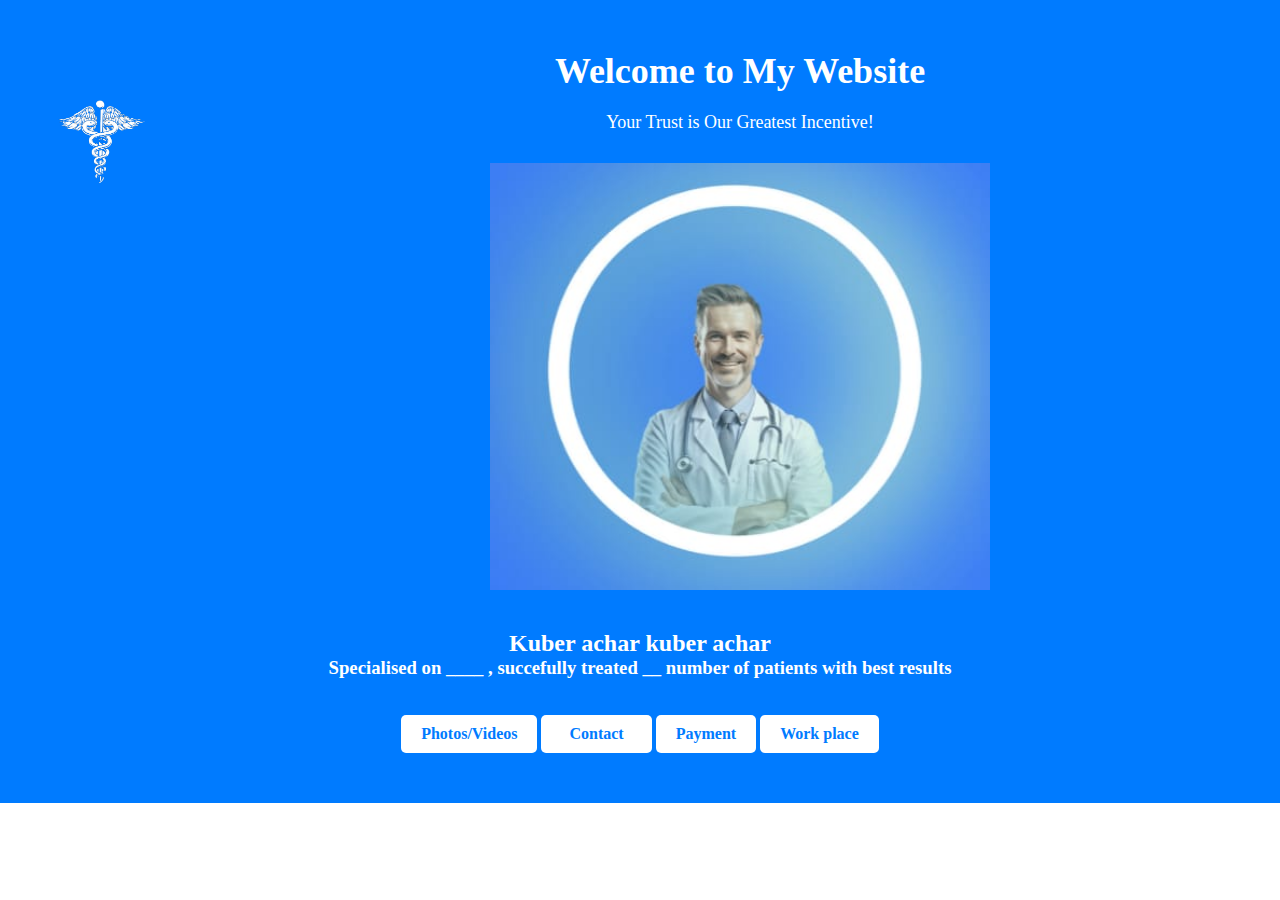
<file: index.html>
<!DOCTYPE html>
<html lang="en">
<head>
    <link rel="shortcut icon"href="favicon-removebg-preview.png"type="image/x-icon"/>
    <link rel="stylesheet" href="style.css">
    <title>Docor</title>
</head>
<body>
    <!--<div class="logo">
        <h2>Your Brand</h2>
    </div>-->
    <!--<div class="bod">
    <header class="container header">
        <nav class="nav">
            -->
           <!-- <div class="nav_menu" id="nav_menu">
                <button class="close_btn" id="close_btn">
                    <i class="ri-close-fill"></i>
                </button>
                <ul class="nav_menu_list">
                    <li class="nav_menu_item">
                        <a href="#" class="nav_menu_link">Home</a>
                    </li>
                    <li class="nav_menu_item">
                        <a href="#" class="nav_menu_link">About</a>
                    </li>
                    <li class="nav_menu_item">
                        <a href="#" class="nav_menu_link">Services</a>
                    </li>
                    <li class="nav_menu_item">
                        <a href="#" class="nav_menu_link">Contact</a>
                    </li>
                </ul>
            </div>
            <button class="toggle_btn" id="toggle_btn">
                <i class="ri-menu-line"></i>
            </button>
        </nav>
    </header> -->
    <!-- Add your welcome content here -->
    <section class="welcome-section">
        <div class="logo">
            <img src="doctor_logo-removebg-preview.png" alt="Logo" width="100px">
        </div>
        <h1>Welcome to My Website</h1>
        <p>Your Trust is Our Greatest Incentive!</p>
        <div class="Doctorblue">
            <img src="doctorcrop.jpg" alt="Doctop photo">
           <div class="text">
                <br>
               <!-- <h3>&nbsp;&nbsp;&nbsp;&nbsp;&nbsp;&nbsp;&nbsp;&nbsp;&nbsp;&nbsp;&nbsp;&nbsp;Name</h3>  -->
            </div>
        </div>
        
        <br>
        <h2>Kuber achar kuber achar</h2>
        <h3>Specialised on ____ , succefully treated  __ number of patients with best results</h3>
        <!-- <h2>Dr.ABC</h2>
        <h2>Studies</h2>
        <h2>___ spacalist</h2>
        <h2>Experience</h2>
        <h2>Work place</h2> -->
        <br><br>
        <a href="images.html" class="cta-button">Photos/Videos</a>
        <a href="n.html" class="cta-button">&nbsp;&nbsp;Contact&nbsp;&nbsp;</a>
        <a href="#" class="cta-button">Payment</a>
        <a href="#" class="cta-button">Work place</a>
    </section>
    <br>
    


    


</div>

</body>

</html>


<!--<img class="founder_secretary" src="founder_secretary.jpg" alt="founder_secretary" width="" height="">-->
</file>
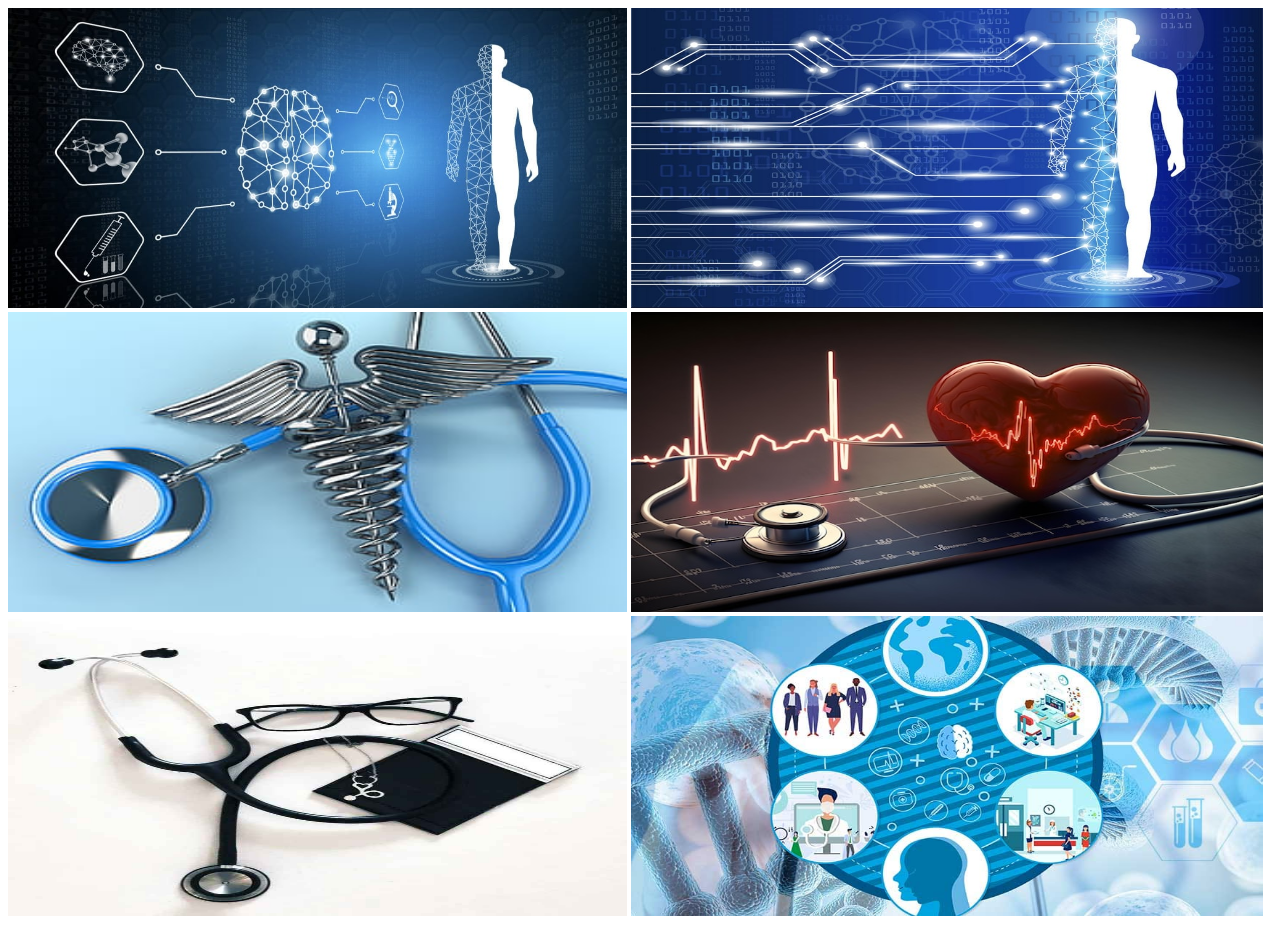
<file: images.html>
<!DOCTYPE html>
<html lang="en">
<head>
    <link
      rel="shortcut icon"
      href="favicon-removebg-preview.png"
      type="image/x-icon"
    />
    
    <!-- <link rel="stylesheet" href="./css/style.css"> -->
    <link rel="stylesheet" href="images.css">
    <title>Images</title>
</head>
<body>
    <div  class="image"><img src="1.jpg" alt="no image" width="49%" height="300px"></div>
    <div  class="image"><img src="2.jpg" alt="" width="50%" height="300px"></div>
    <div  class="image"><img src="3.jpg" alt="" width="49%" height="300px"></div>
    <div class="image"><img src="4.jpg" alt="" width="50%" height="300px"></div>
    <div class="image"><img src="5.jpg" alt="" width="49%" height="300px"></div>
    <div class="image"><img src="6.jpg" alt="" width="50%" height="300px"></div>
   

</body>


    



</html>
</file>
<file: images.css>
/* *{
    text-align: center;
    padding: 50px 0;
    background-color: #007bff;
    color: #fff;
} */

.image{
    
    display: inline;
}
</file>
<file: style.css>
/* Reset some default styles */
* {
    margin: 0;
    padding: 0;
    box-sizing: border-box;
}

/* Basic styling for the header and navigation */
/*
.container {
    max-width: 1200px;
    margin: 0 auto;
    padding: 20px;
}

.header {
    background-color: #f9f9f9;
    padding: 10px 0;
}

.nav {
    display: flex;
    justify-content: space-between;
    align-items: center;
}

.logo h2 {
    font-size: 24px;
    font-weight: bold;
}

.nav_menu_list {
    list-style: none;
    display: flex;
}

.nav_menu_item {
    margin-right: 20px;
}

.nav_menu_link {
    text-decoration: none;
    color: #333;
    font-weight: 500;
    transition: color 0.3s;
}

.nav_menu_link:hover {
    color: #007bff;
}      */

/* Welcome section styling */
.welcome-section {
    text-align: center;
    padding: 50px 0;
    background-color: #007bff;
    color: #fff;
}

.logo{
    float: left;
    padding: 50px;
    
}
.welcome-section h1 {
    font-size: 36px;
    margin-bottom: 20px;
}

.welcome-section p {
    font-size: 18px;
    margin-bottom: 30px;
}

.cta-button {
    display: inline-block;
    padding: 10px 20px;
    background-color: #fff;
    color: #007bff;
    border: none;
    border-radius: 5px;
    font-weight: bold;
    text-decoration: none;
    transition: background-color 0.3s;
}

.cta-button:hover {
    background-color: #e0e0e0;
}

.Doctorblue{
    position: relative;
}

.Doctorblue img{
    width: 500px;
    height: auto;
   /* filter: drop-shadow(10px 7px 10px blue);  */
}

.text h3{
    position: absolute;
    top:0;
    color: #e0e0e0;
    padding: 20px;
    font-size 50px;
}

@media screen and (max-width: 768px) {
    /* Adjust styles for smaller screens */
    .Doctorblue img {
       /* height: 80vh;*/
        width: 100%;
    }
}

@media screen and (max-width: 768px) {
    /* Adjust styles for smaller screens */
    .welcome-section h1 {
       /* height: 80vh;*/
        width: 100%;
        font-size:20px;
        font-style: italic;
    }
}

@media screen and (max-width: 768px) {
    /* Adjust styles for smaller screens */
    .welcome-section .logo {
        height: 50px;
        width: 10px;
        /*padding: 5px;*/
        padding: 0px 50px 5px 5px;
    }
}
</file>
